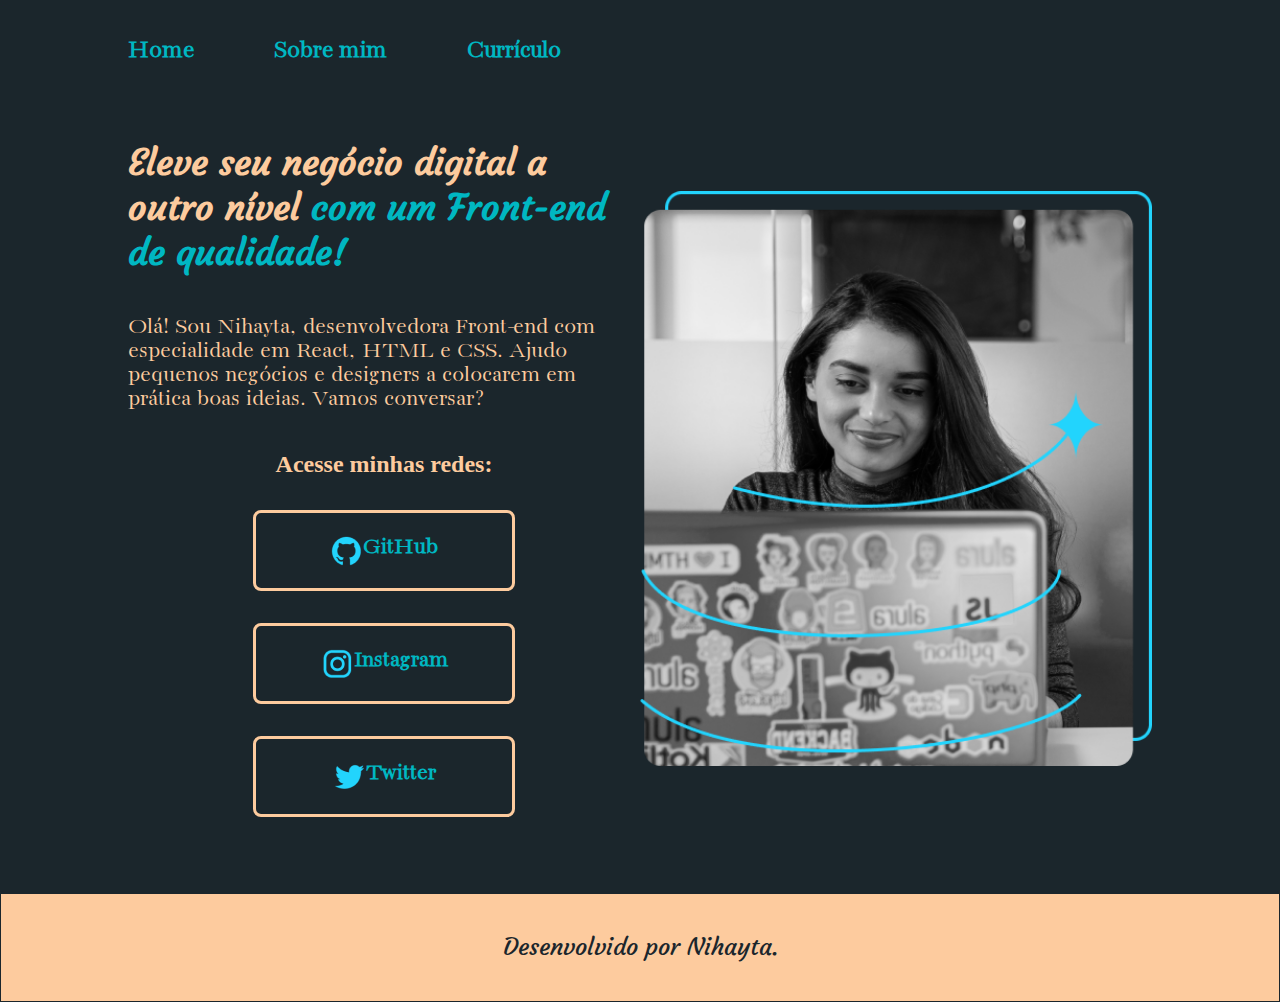
<file: index.html>
<!DOCTYPE html>
<html lang="pt-br">
<head>
  <meta charset="UTF-8">
  <meta http-equiv="X-UA-Compatible" content="IE-edge">
  <meta name="viewport" content="width=device-width, initial-scale=1.0">
  <title>Document</title>
  <link rel="stylesheet" href="style.css">
</head>
<body>
  <header class="cabecalho">
    <nav class="cabecalho__menu">
      <a class="cabecalho__menu__link" href="index.html">Home</a>
      <a class="cabecalho__menu__link" href="about.html">Sobre mim</a>
      <a class="cabecalho__menu__link" href="curriculo.html">Currículo</a>
    </nav>
  </header>
   <main class="apresentacao">
     <section class="apresentacao__conteudo">
       <h1 class="apresentacao__conteudo__titulo">Eleve seu negócio digital a outro nível 
      <strong class="titulo-destaque">com um Front-end de qualidade! </strong>
  </h1>
  <p class="apresentacao__conteudo__texto">Olá! Sou Nihayta, desenvolvedora Front-end 
    com especialidade em React, HTML e CSS.
    Ajudo pequenos negócios e designers a colocarem em prática boas ideias. Vamos conversar?</p>
      <div class="apresentacao__links">
        <h2 classgithub="apresentacao__links__subtitulos">Acesse minhas redes:</h2>
        <a class="apresentacao__links__navegacao" href="https://github.com/nihayta">
        <img src="github.png">
        GitHub</a>
        <a class="apresentacao__links__navegacao" href="https://instagram.com/dudapaz97">
        <img src="instagram.png">
        Instagram </a>
        <a class="apresentacao__links__navegacao" href="https://twitter.com/nihayta">
          <img src="twitter.png">
          Twitter </a>

      </div>
  </section>
  <img class="apresentacao__imagem" src="Imagem.png" alt="foto da joana programando">
  </main>
  <footer class="rodape">
    <p> Desenvolvido por Nihayta.</p>
  </footer>
</body>
</html>
</file>
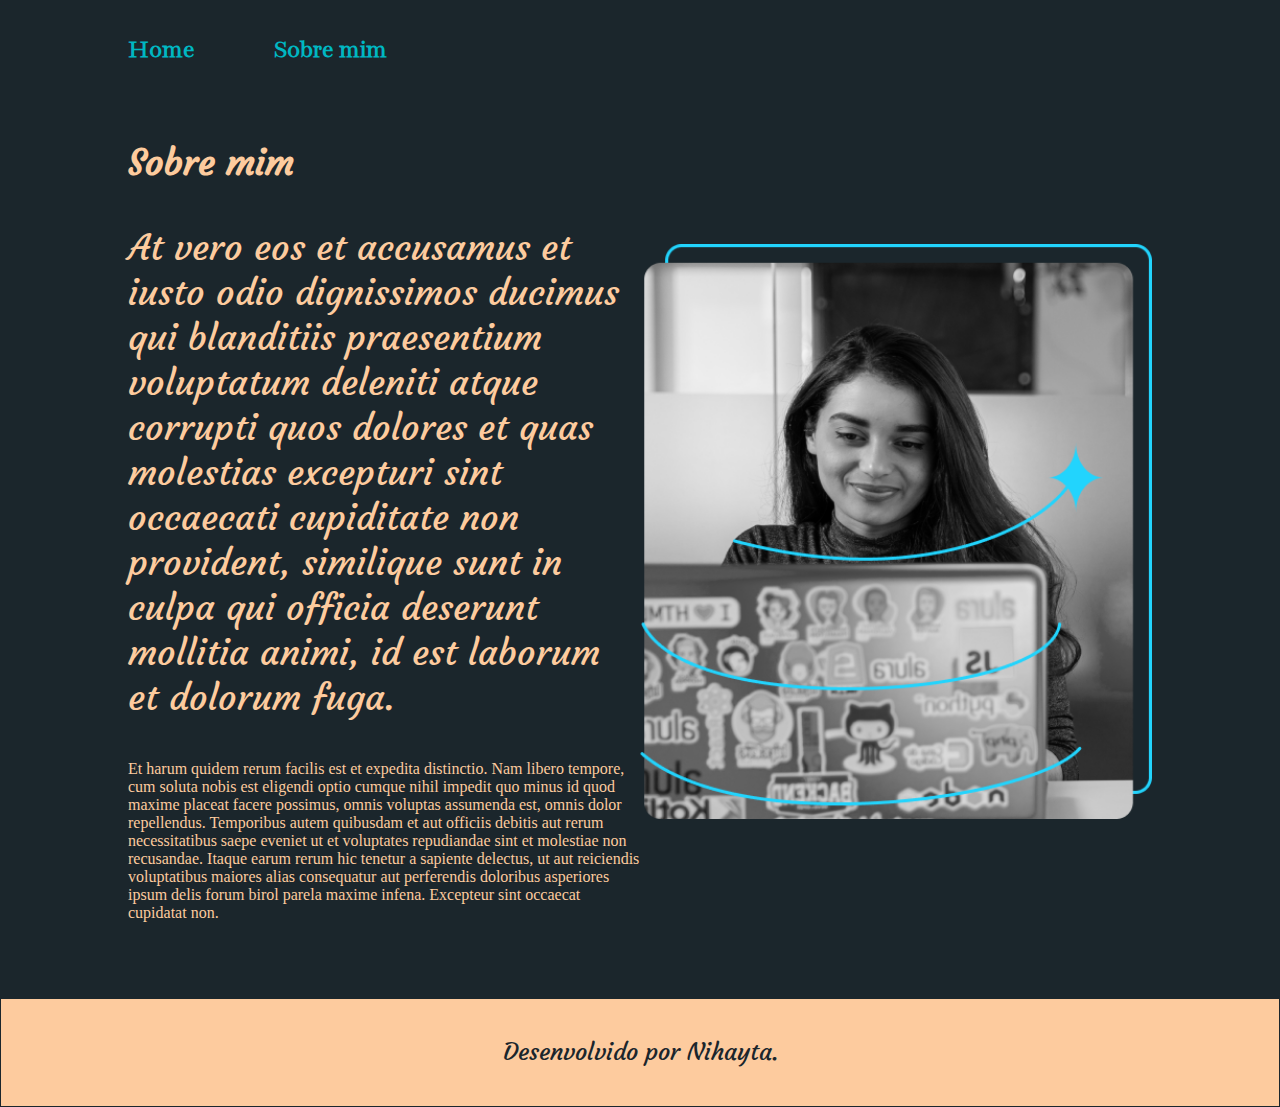
<file: about.html>
<!DOCTYPE html>
<html lang="en">
<head>
    <meta charset="UTF-8">
    <meta name="viewport" content="width=device-width, initial-scale=1.0">
    <title>Sobre mim</title>
    <link rel="stylesheet" href="style.css">
</head>
<body>
    <header class="cabecalho">
        <nav class="cabecalho__menu">
            <a class="cabecalho__menu__link" href="index.html">Home</a>
            <a class="cabecalho__menu__link" href="about.html">Sobre mim</a>
          </nav>
    </header>
    <main class="apresentacao">
        <section class="apresentacao__conteudo">
            <h1 class="apresentacao__conteudo__titulo">Sobre mim</h1>
            <p class="apresentacao__conteudo__titulo">
                At vero eos et accusamus et iusto odio dignissimos ducimus qui 
                blanditiis praesentium voluptatum deleniti atque corrupti quos dolores et quas 
                molestias excepturi sint occaecati cupiditate non provident, 
                similique sunt in culpa qui officia deserunt mollitia animi, 
                id est laborum et dolorum fuga.
                </p>
            <p>Et harum quidem rerum facilis est et expedita distinctio. 
                Nam libero tempore, cum soluta nobis est eligendi optio 
                cumque nihil impedit quo minus id quod maxime placeat facere possimus, 
                omnis voluptas assumenda est, omnis dolor repellendus. 
                Temporibus autem quibusdam et aut officiis debitis aut rerum necessitatibus
                saepe eveniet ut et voluptates repudiandae sint et molestiae non recusandae. 
                Itaque earum rerum hic tenetur a sapiente delectus, ut aut reiciendis voluptatibus 
                maiores alias consequatur aut perferendis doloribus asperiores ipsum delis forum birol 
                parela maxime infena. Excepteur sint occaecat cupidatat non.

            </p>
        </section>
  <img class="apresentacao__imagem" src="Imagem.png" alt="foto da joana programando">
    </main>
    <footer class="rodape">
        <p> Desenvolvido por Nihayta.</p>
      </footer>
</body>
</html>
</file>
<file: style.css>
@import url('https://fonts.googleapis.com/css2?family=Bacasime+Antique&family=Courgette&display=swap');

:root {
    --cor-primaria: #1B262C;
    --cor-secundaria: #FDCB9E;
    --cor-terciaria: #00B7C2;
    --cor-hover: #0F4C75;

    --fonte-primaria:'Courgette', cursive;
    --fonte-secundaria: 'Bacasime Antique', serif;
}
* {
    margin: 0;
    padding: 0;
}

body {
    box-sizing: border-box;
  background-color: var(--cor-primaria);
  color: var(--cor-secundaria);
}
.cabecalho {
    padding: 3% 0% 0% 10%;
}

.cabecalho__menu {
    display: flex;
    gap: 80px;
}

.cabecalho__menu__link {
    font-family: var(--fonte-secundaria);
    font-size: 1.6rem;
    font-weight: 600;
    color: var(--cor-terciaria);
    text-decoration: none;
}

.apresentacao {
    padding: 1% 5%;
    margin: 5% 5%;
    display: flex;
    align-items: center;
    justify-content: space-between;
}

.apresentacao__conteudo {
    width: 50%;
    display: flex;
    flex-direction: column;
    gap: 40px;
}

.apresentacao__conteudo__titulo {
    font-size: 2.25rem;
    font-family:var(--fonte-primaria);
}

.titulo-destaque {
    color: var(--cor-terciaria);
}
.apresentacao__conteudo__texto {
    font-size: 1.5rem;
    font-family: var(--fonte-secundaria);
}

.apresentacao__links {
    display: flex;
    flex-direction: column;
    align-items: center;
    gap: 32px;
    justify-content: space-between;
}

.apresentacao__links__subtitulos {
    font-family: var(--fonte-primaria);
    font-weight: 400;
    font-size: 1.5rem;
}
.apresentacao__links__navegacao {
    display: flex;
    justify-content: center;
    color: var(--cor-terciaria);
    border: 3px solid var(--cor-secundaria);
    width: 50%;
    text-align: center;
    border-radius: 8px;
    font-size: 1.5rem;
    font-weight: 600;
    padding: 21.5px 0;
    text-decoration: none;
    font-family: var(--fonte-secundaria)
}
.apresentacao__links__link:hover {
    background-color: var(--cor-hover);
    color: var(--cor-primaria);
    padding: 3%;
}

.apresentacao__imagem {
    width: 50%;
}
.rodape{
    margin: 1px;
    color: var(--cor-primaria);
    background-color: var(--cor-secundaria);
    padding: 3%;
    text-align: center;
    font-family: var(--fonte-primaria);
    font-size: 1.5rem;
}
@media (max-width: 1000px) {
    .cabecalho {
        padding: 10%;
    }
     .cabecalho__menu {
        justify-content: center;
     }
.apresentacao {
    flex-direction: column-reverse;
    padding: 5%;
}
.apresentacao__conteudo {
    width: auto;
}
}
</file>
